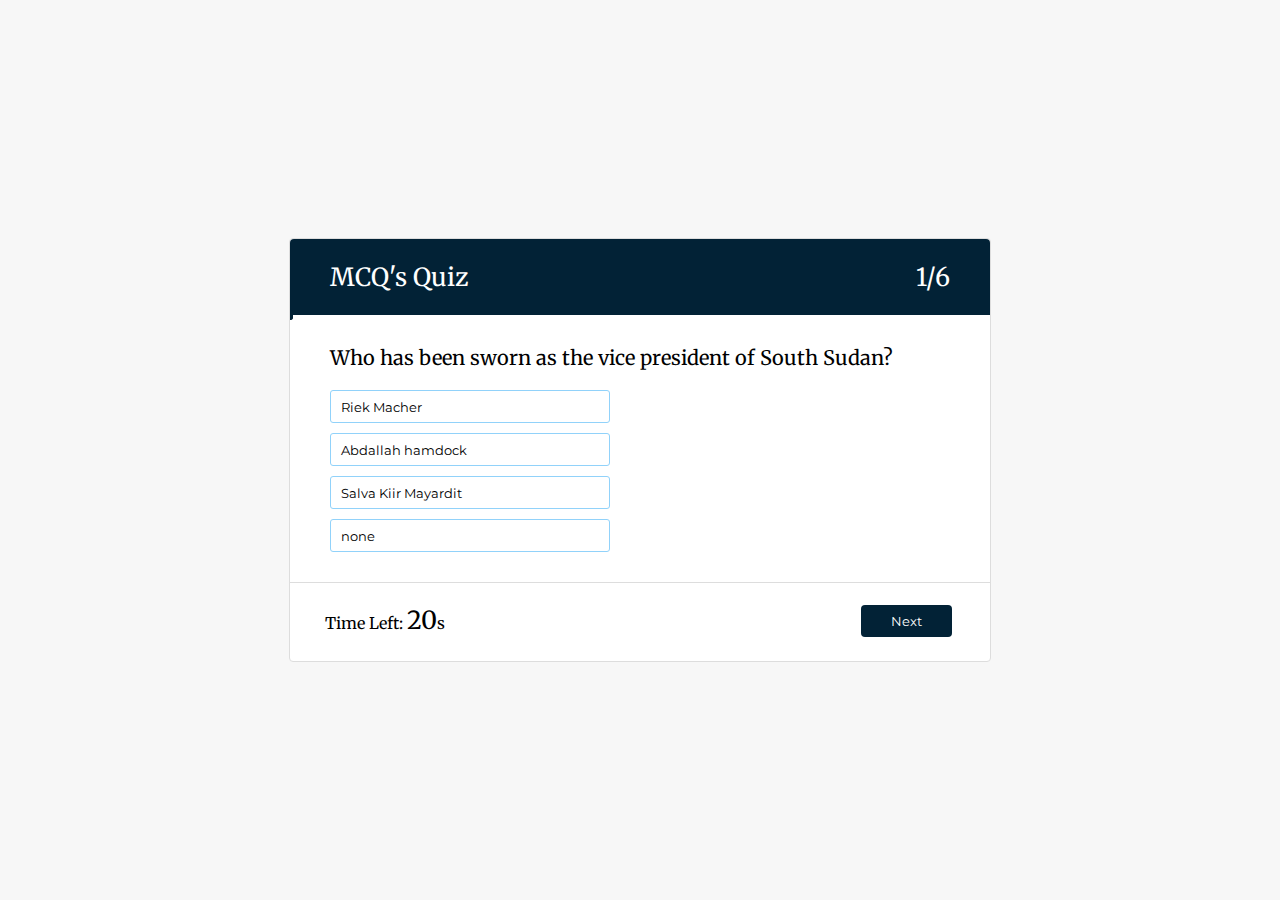
<file: index.html>
<!doctype html>
<html>
<head>
<meta charset="utf-8">
  <title>Javascript Quiz App</title>
    <link rel="stylesheet" href="style.css">
  <script src="quiz.js"></script>
</head>

<body>
  
  <div class="container">
    <div class="progress-bar"></div>
    <div class="quiz-header">
      <div class="heading">MCQ's Quiz</div>
      <div class="total-q">0/0</div>
    </div>
    <div class="quiz-body">
      <div class="question">
        <ul>
<!--          now add question you want to make quiz-->
          <li answer-number="1">
            <div class="q">Who has been sworn as the vice president of South Sudan?</div>
            <button type="button">Riek Macher</button>
            <button type="button">Abdallah hamdock</button>
            <button type="button">Salva Kiir Mayardit</button>
            <button type="button">none</button>
          </li>
          <li answer-number="2">
            <div class="q">Nuclear reaction occurs on sun</div>
            <button type="button">Fission</button>
            <button type="button">Fusion</button>
            <button type="button">Both A and B</button>
            <button type="button">None of above</button>
          </li>
          <li answer-number="3">
            <div class="q">Which flower is national flower of Pakistan?</div>
            <button type="button">Jasmine</button>
            <button type="button">Rose</button>
            <button type="button">Sun flower</button>
            <button type="button">None of these</button>
          </li>
          <li answer-number="4">
            <div class="q">In the composition of the earth aluminum is</div>
            <button type="button">27.5%</button>
            <button type="button">20.3%</button>
            <button type="button">14.5%</button>
            <button type="button">8.1%</button>
          </li>
          <li answer-number="3">
            <div class="q">After many years Cinema houses were opened in Saudi Arabia?</div>
            <button type="button">25 Years</button>
            <button type="button">20 Years</button>
            <button type="button">35 Years</button>
            <button type="button">55 Years</button>
          </li>
          <li answer-number="1">
            <div class="q">Which Country and its territories cover the most time zones</div>
            <button type="button">France</button>
            <button type="button">Spain</button>
            <button type="button">Germany</button>
            <button type="button">Greece</button>
          </li>
<!--          now I am adding question quickly-->
        </ul>
      </div>
    </div>
    <div class="quiz-footer">
      <div class="timeout">Time Left: <span>20</span>s</div>
      <button type="button" onClick="showQ()" id="showQ">Next</button>
      <button type="button" onClick="result(true)" id="result" style="display: none">Get Result</button>
    </div>
  </div>

</body>
</html>
</file>
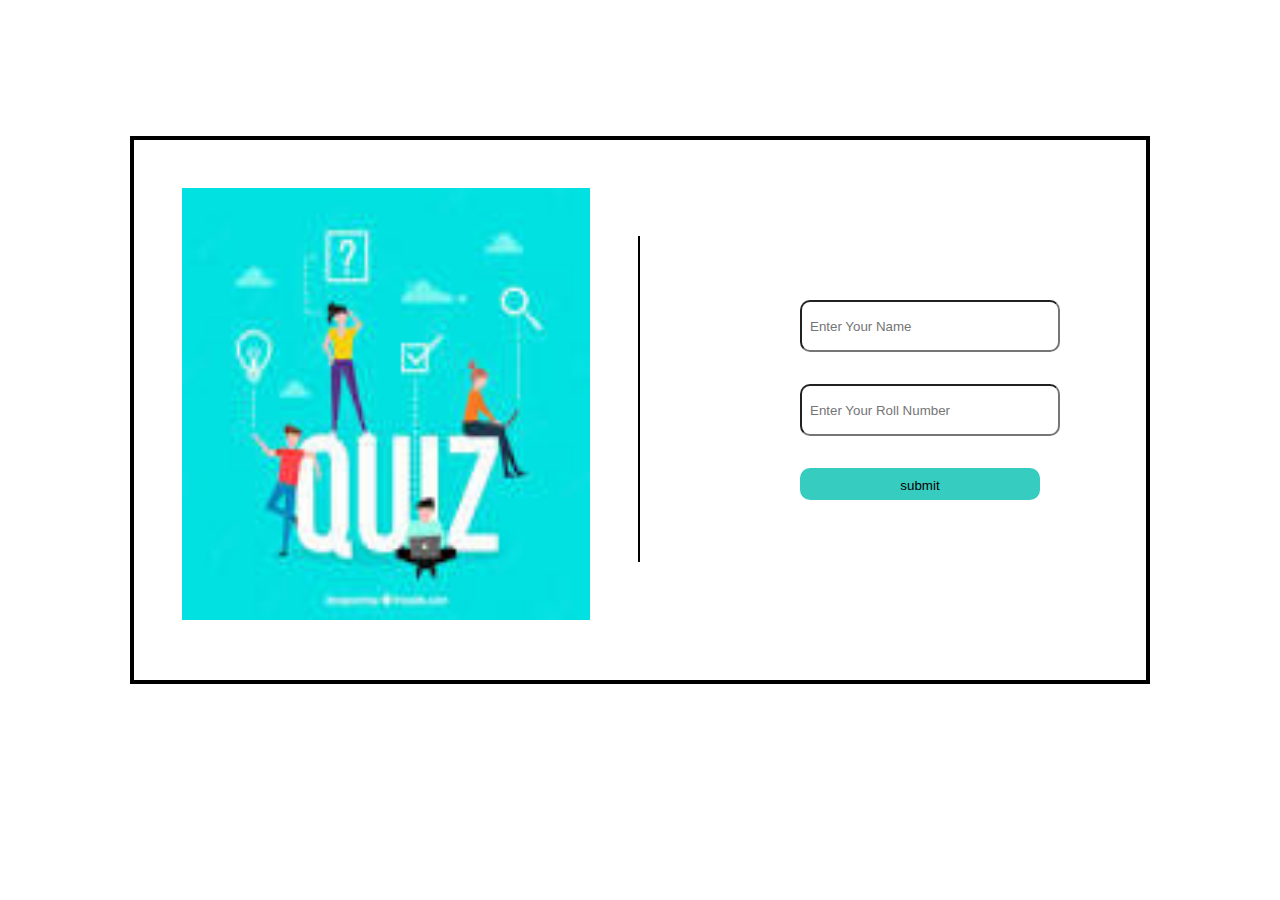
<file: login.html>
<!DOCTYPE html>
<html lang="en">
<head>
    <meta charset="UTF-8">
    <meta http-equiv="X-UA-Compatible" content="IE=edge">
    <meta name="viewport" content="width=device-width, initial-scale=1.0">
    <title>Document</title>
    <style>
        body{
            background-color: white;
        }
        .cont{
            margin : auto;
            top : 6rem;
            width: 80%;
            height: 60vh;
            text-align: center;
            display: flex;
            /* padding: 4rem; */
            border : 4px solid black;
        }
        .image{
            height : 100%;
            width : 100%;

        }
        .right{
            height: 80%;
            width: 50%;
            flex: 1;
            padding : 3rem;
            justify-content: center;
            align-items: center;
            /* border-right : 1px solid black; */
        }
        .left{
            height: 100%;
            width: 50%;
            flex: 1;
            justify-content: center;
            align-items: center;
        }
        .part{
            border : 1px solid black;
            height : 60%;
            margin-top: 6rem;
        }
        .ent{
            /* padding-top: 4rem; */
            margin : 2rem;
            border-radius: 10px;
            
        }
        
        form{
            padding : 8rem;
        }
        .entry{
            border-radius: 10px;
            height : 2rem;
            width : 15rem;
            background-color: white;
            /* color : white; */
            padding : 0.5rem;
        }

        .ent :hover{
            border : 2px solid #37ccc0;
        }
        .blue{
            background-color: #37ccc0;
            border : 2px solid #37ccc0;
        }
        .space{
            height : 8rem; 
        }
       
       
        #btn{
            cursor : pointer;

        }
         
    </style>
</head>
<body>
    <div class="space"></div>
    <div class="cont">
        <div class="right">
            <img class = "image" src = "img.jpg">
        </div>
        <div class="part"></div>
        <div class="left">
            <form action = "index.html">
                <div class="ent">
                    <input type="text" id = "name" class = "entry" placeholder="Enter Your Name">
                </div>
                <div class="ent">
                    <input type="number" id = "roll" class = "entry" placeholder="Enter Your Roll Number">
                </div>

                <div class="ent">
                    <input type="submit" class = "entry blue" id = "btn" value = "submit">
                </div>
            </form>
        </div>
    </div>
</body>
</html>
</file>
<file: style.css>
/*  import it from google fonts or use any font*/
@import url('https://fonts.googleapis.com/css2?family=Merriweather:wght@700&display=swap');
@import url('https://fonts.googleapis.com/css2?family=Montserrat:wght@500&display=swap');
body {
  background-color: #F7F7F7;
  font-family: 'Merriweather', serif;
}
.container {
  position: absolute;
  transform: translate(-50%, -50%);
  top: 50%;
  left: 50%;
  background-color: white;
  width: 700px;
  height: auto;
  margin: 0px;
  border: 1px solid #DDDDDD;
  border-radius: 4px;
}
.progress-bar {
  height: 4px;
  width: calc(0% - 3px);
  background-color: white;
  border-radius: 0px 14px 14px 0px;
  position: absolute;
  top: 71px;
  border: 3px solid #022236;
  border-left: 0px;
  transition-duration: .4s;
}
.quiz-header {
  width: 100%;
  line-height: 76px;
  background-color: #022236;
  border-radius: 4px 4px 0px 0px;
  color: white;
  font-size: 25px;
}
.quiz-header .heading {
  display: inline-block;
  margin-left: 40px;
}
.quiz-header .total-q {
  float: right;
  display: inline-block;
  margin-right: 40px;
}
.question ul li {
  list-style: none;
  display: none;
}
/*  it will show the first question by default*/
.question ul li:first-child {
  display: block;
}
.question .q {
  font-size: 20px;
  margin: 30px 40px 20px 0px;
}
.question button {
  display: block;
  width: 280px;
  text-align: left;
  padding-left: 10px;
  height: 33px;
  margin: 10px 50px 10px 0px;
  border: 1px solid #91D2FA;
  background-color: rgba(0,0,0,0.00);
  border-radius: 3px;
  transition-duration: .2s;
  cursor: pointer;
  font-family: 'Montserrat', sans-serif;
}
.question button:hover {
  color: white;
  background-color: #022236;
  border: 1px solid #022236;
}
.question button:focus {
  outline: none;
}
.quiz-footer {
  border-top: 1px solid #DDDDDD;
  width: 100%;
  line-height: 75px;
  margin-top: 30px;
}
.quiz-footer .timeout {
  display: inline-block;
  margin-left: 35px;
}
.quiz-footer .timeout span {
  font-size: 25px;
}
.quiz-footer button {
  display: inline-block;
  float: right;
  margin-top: 22px;
  margin-right: 38px;
  background-color: #022236;
  border: 0px;
  color: white;
  padding: 8px 30px;
  border-radius: 4px;
  cursor: pointer;
  font-family: 'Montserrat', sans-serif;
}
.question button.correct {
  border: 1px solid green;
  background-color: rgba(0, 243, 0, .50);
}
.question button.wrong {
  border: 1px solid red;
  background-color: rgba(255, 0, 0, .50);
}
@media screen and (max-width: 715px){
  .container {
    width: 95%;
  }
}
</file>
